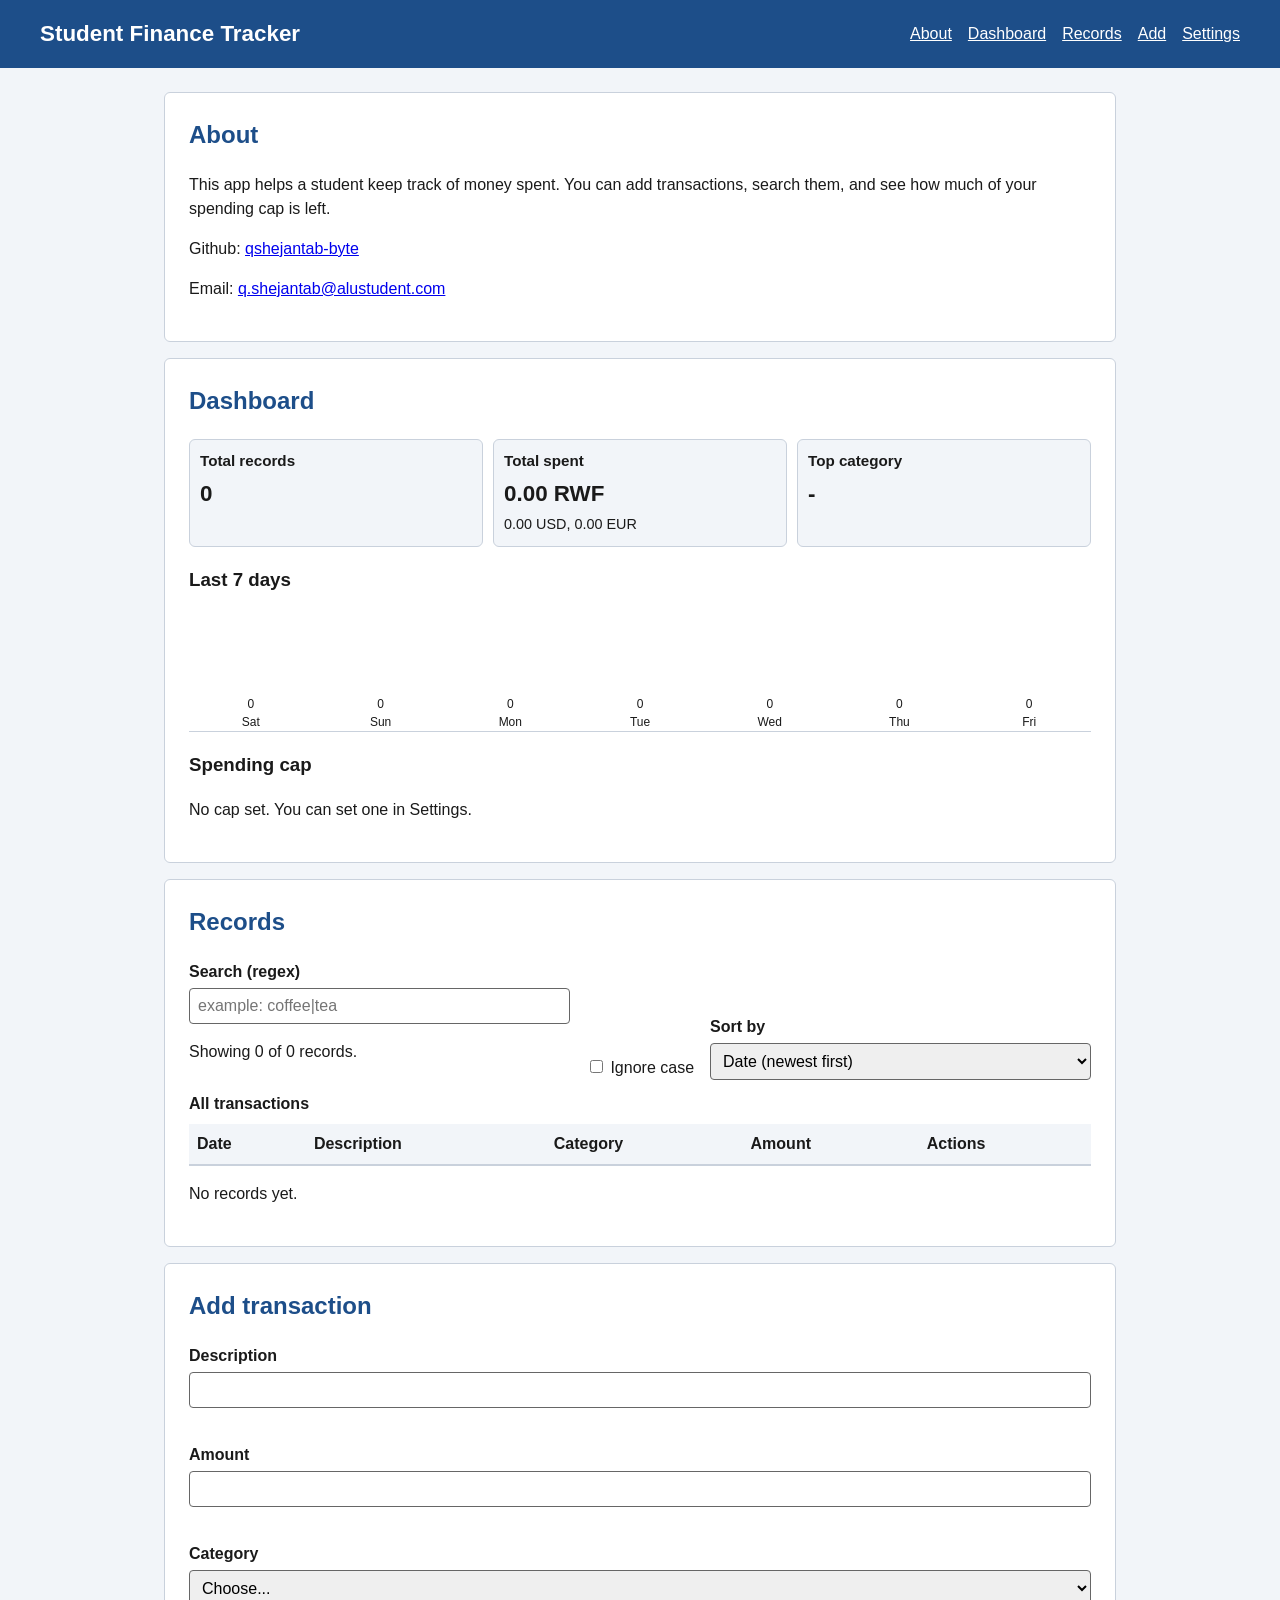
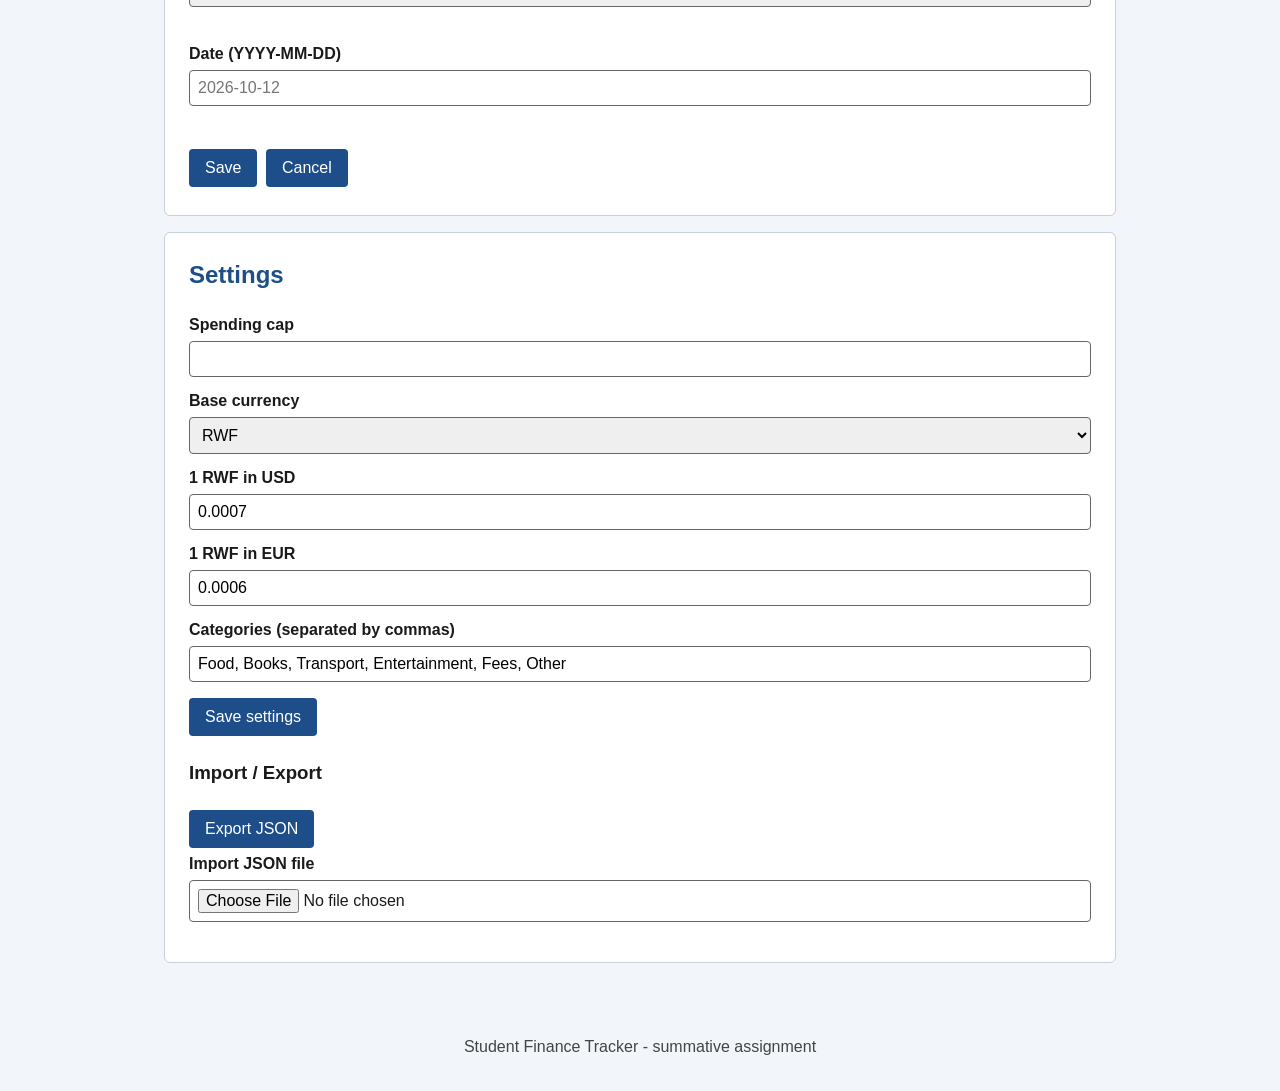
<file: index.html>
<!DOCTYPE html>
<html lang="en">
<head>
    <meta charset="UTF-8">
    <meta name="viewport" content="width=device-width, initial-scale=1.0">
    <title>Student Finance Tracker</title>
    <link rel="stylesheet" href="styles/main.css">
</head>
<body>
    <a class="skip-link" href="#main">Skip to content</a>

    <header>
        <h1>Student Finance Tracker</h1>
        <nav aria-label="Main Navigation">
            <ul>
                <li><a href="#about">About</a></li>
                <li><a href="#dashboard">Dashboard</a></li>
                <li><a href="#records">Records</a></li>
                <li><a href="#form-section">Add</a></li>
                <li><a href="#settings">Settings</a></li>
            </ul>
        </nav>
    </header>

    <main id="main">

        <section id="about">
            <h2>About</h2>
            <p>This app helps a student keep track of money spent.
            You can add transactions, search them, and see how much
            of your spending cap is left.</p>
            <p>Github: <a href="https://github.com/qshejantab-byte">qshejantab-byte</a></p>
            <p>Email: <a href="mailto:q.shejantab@alustudent.com">q.shejantab@alustudent.com</a></p>
        </section>

        <section id="dashboard">
            <h2>Dashboard</h2>
            <div class="stats">
                <div class="stat-box">
                    <h3>Total records</h3>
                    <p id="stat-count">0</p>
                </div>
                <div class="stat-box">
                    <h3>Total spent</h3>
                    <p id="stat-sum">0</p>
                    <p id="stat-converted" class="converted"></p>
                </div>
                <div class="stat-box">
                    <h3>Top category</h3>
                    <p id="stat-top">-</p>
                </div>
            </div>

            <h3>Last 7 days</h3>
            <div id="trend-chart" class="chart"></div>

            <h3>Spending cap</h3>
            <p id="cap-message" aria-live="polite"></p>
            </section>

            <section id="records">
              <h2>Records</h2>

              <div class="tools">
                <div class="field">
                    <label for="search-input">Search (regex)</label>
                    <input type="text" id="search-input" placeholder="example: coffee|tea">
                    <p id="search-message" role="status"></p>
                </div>
                <div class="field-inline">
                    <input type="checkbox" id="search-case">
                    <label for="search-case">Ignore case</label>
                </div>
                <div class="field">
                    <label for="sort-select">Sort by</label>
                    <select id="sort-select">
                        <option value="date-desc">Date (newest first)</option>
                        <option value="date-asc">Date (oldest first)</option>
                        <option value="desc-asc">Description (A to Z)</option>
                        <option value="desc-desc">Description (Z to A)</option>
                        <option value="amount-asc">Amount (low to high)</option>
                        <option value="amount-desc">Amount (high to low)</option>
                    </select>
                </div>
              </div>

              <table id="records-table">
                <caption>All transactions</caption>
                <thead>
                    <tr>
                        <th scope="col">Date</th>
                        <th scope="col">Description</th>
                        <th scope="col">Category</th>
                        <th scope="col">Amount</th>
                        <th scope="col">Actions</th>
                    </tr>
                </thead>
                <tbody id="records-body"></tbody>
              </table>
              <p id="empty-message">No records yet.</p>
            </section>

            <section id="form-section">
                <h2 id="form-title">Add transaction</h2>
                <form id="record-form" novalidate>
                    <input type="hidden" id="record-id">

                    <div class="field">
                        <label for="description">Description</label>
                        <input type="text" id="description" aria-describedby="description-error">
                        <p class="error" id="description-error"></p>
                    </div>

                    <div class="field">
                        <label for="amount">Amount</label>
                        <input type="text" id="amount" inputmode="decimal" aria-describedby="amount-error">
                        <p class="error" id="amount-error"></p>
                    </div>

                    <div class="field">
                        <label for="category">Category</label>
                        <select id="category" aria-describedby="category-error"></select>
                        <p class="error" id="category-error"></p>
                    </div>

                    <div class="field">
                        <label for="date">Date (YYYY-MM-DD)</label>
                            <input type="text" id="date" placeholder="2026-10-12" aria-describedby="date-error">
                            <p class="error" id="date-error"></p>
                    </div>

                    <p id="form-message" role="status"></p>

                    <button type="submit" id="save-btn">Save</button>
                    <button type="button" id="cancel-btn">Cancel</button>
                </form>
            </section>

            <section id="settings">
              <h2>Settings</h2>

              <div class="field">
                <label for="cap-input">Spending cap</label>
                <input type="text" id="cap-input" inputmode="decimal">
              </div>

              <div class="field">
                <label for="base-currency">Base currency</label>
                <select id="base-currency">
                    <option value="RWF">RWF</option>
                    <option value="USD">USD</option>
                    <option value="EUR">EUR</option>
                </select>
              </div>

              <div class="field">
                <label for="rate-1" id="rate-1-label">1 RWF in USD</label>
                <input type="text" id="rate-1" inputmode="decimal">
              </div>

              <div class="field">
                <label for="rate-2" id="rate-2-label">1 RWF in EUR</label>
                <input type="text" id="rate-2" inputmode="decimal">
              </div>

              <div class="field">
                <label for="categories-input">Categories (separated by commas)</label>
                <input type="text" id="categories-input">
              </div>

              <button type="button" id="save-settings-btn">Save settings</button>
              <p id="settings-message" role="status"></p>

              <h3>Import / Export</h3>
              <button type="button" id="export-btn">Export JSON</button>
              <div class="field">
                <label for="import-file">Import JSON file</label>
                <input type="file" id="import-file" accept=".json">
              </div>
              <p id="import-message" role="status"></p>
            </section>

            </main>

            <footer>
                <p>Student Finance Tracker - summative assignment</p>
            </footer>

            <script type="module" src="scripts/app.js"></script>
</body>
</html>
</file>
<file: styles/main.css>
* {
    box-sizing: border-box;
}

:root {
    --blue: #1d4e89;
    --light: #f2f5f9;
    --text: #1a1a1a;
    --red: #b00020;
    --border: #c9d1dc;
}

body {
    margin: 0;
    font-family: Arial, sans-serif;
    color: var(--text);
    background: var(--light);
    line-height: 1.5;
}

/* skip link */
.skip-link {
    position: absolute;
    left: 8px;
    top: -50px;
    background: var(--blue);
    color: white;
    padding: 8px 12px;
}

.skip-link:focus {
    top: 8px;
}

/* focus */
a:focus,
button:focus,
input:focus,
select:focus {
    outline: 3px solid #ff9800;
    outline-offset: 2px;
}

/* header and nav */
header {
    background: var(--blue);
    color: white;
    padding: 12px 16px;
}

header h1 {
    margin: 0 0 8px 0;
    font-size: 1.4rem;
}

nav ul {
    list-style: none;
    margin: 0;
    padding: 0;
    display: flex;
    flex-direction: column;
    gap: 4px;
}

nav a {
    color: white;
    display: block;
    padding: 6px 0;
}

/* main */
main {
    padding: 16px;
    max-width: 1000px;
    margin: 0 auto;
}

section {
    background: white;
    border: 1px solid var(--border);
    border-radius: 6px;
    padding: 16px;
    margin-bottom: 16px;
}

h2 {
    margin-top: 0;
    color: var(--blue);
}

/* stats */
.stats {
    display: flex;
    flex-direction: column;
    gap: 10px;
    margin-bottom: 16px;
}

.stat-box {
    background: var(--light);
    border: 1px solid var(--border);
    border-radius: 6px;
    padding: 10px;
}

.stat-box h3 {
    margin: 0;
    font-size: 0.95rem;
}

.stat-box p {
    margin: 4px 0 0 0;
    font-size: 1.4rem;
    font-weight: bold;
}

.stat-box .converted {
    font-size: 0.9rem;
    font-weight: normal;
}

.chart {
    display: flex;
    align-items: flex-end;
    gap: 6px;
    height: 120px;
    border-bottom: 1px solid var(--border);
}

.bar-col {
    flex: 1;
    display: flex;
    flex-direction: column;
    align-items: center;
    justify-content: flex-end;
}

.bar {
    width: 70%;
    background: var(--blue);
    border-radius: 4px 4px 0 0;
    transform-origin: bottom;
    animation: grow 0.5s ease;
}

.bar-value,
.bar-label {
    font-size: 0.75rem;
}

.cap-over {
    color: var(--red);
    font-weight: bold;
}

@keyframes grow {
    from {
        transform: scaleY(0);
    }
    to {
        transform: scaleY(1);
    }
}

@media (prefers-reduced-motion: reduce) {
    .bar {
        animation: none;
    }
}

/* forms */
.field {
    margin-bottom: 12px;
}

.field label {
    display: block;
    margin-bottom: 4px;
    font-weight: bold;
}

.field-inline {
    margin-bottom: 12px;
}

input[type="text"],
input[type="file"],
select {
    width: 100%;
    padding: 8px;
    border: 1px solid #666;
    border-radius: 4px;
    font-size: 1rem;
}

.error {
    color: var(--red);
    margin: 4px 0 0 0;
    min-height: 1.2rem;
}

input[aria-invalid="true"],
select[aria-invalid="true"] {
    border: 2px solid var(--red);
}

button {
    background: var(--blue);
    color: white;
    border: none;
    padding: 10px 16px;
    border-radius: 4px;
    font-size: 1rem;
    cursor: pointer;
    margin: 4px 4px 4px 0;
    transition: background 0.2s, transform 0.1s;
}

button:hover {
    background: #14385f;
}

button:active {
    transform: scale(0.97);
}

td button {
    padding: 6px 10px;
    font-size: 0.9rem;
}

button.delete {
    background: var(--red);
}

button.delete:hover {
    background: #7f0017;
}

/* table: cards on mobile */
table {
    width: 100%;
    border-collapse: collapse;
}

caption {
    text-align: left;
    font-weight: bold;
    margin-bottom: 8px;
}

thead {
    display: none;
}

tr {
    display: block;
    border: 1px solid var(--border);
    border-radius: 6px;
    padding: 8px;
    margin-bottom: 10px;
}

td {
    display: flex;
    justify-content: space-between;
    padding: 4px 0;
}

td::before {
    content: attr(data-label);
    font-weight: bold;
    margin-right: 10px;
}

mark {
    background: #ffe066;
    color: black;
}

/* footer */
footer {
    text-align: center;
    padding: 16px;
    color: #444;
}

/* tablet */
@media (min-width: 768px) {
    header {
        display: flex;
        justify-content: space-between;
        align-items: center;
    }

    header h1 {
        margin: 0;
    }

    nav ul {
        flex-direction: row;
        gap: 16px;
    }

    .stats {
        flex-direction: row;
    }

    .stat-box {
        flex: 1;
    }

    .tools {
        display: flex;
        gap: 16px;
        align-items: flex-end;
    }

    .tools .field {
        flex: 1;
    }

    thead {
        display: table-header-group;
    }

    tr {
        display: table-row;
        border: none;
        padding: 0;
        margin: 0;
    }

    td {
        display: table-cell;
        padding: 8px;
        border-bottom: 1px solid var(--border);
    }

    td::before {
        content: none;
    }

    th {
        text-align: left;
        padding: 8px;
        background: var(--light);
        border-bottom: 2px solid var(--border);
    }
}

/* desktop */
@media (min-width: 1024px) {
    header {
        padding: 16px 40px;
    }

    main {
        padding: 24px;
    }

    section {
        padding: 24px;
    }
}
</file>
